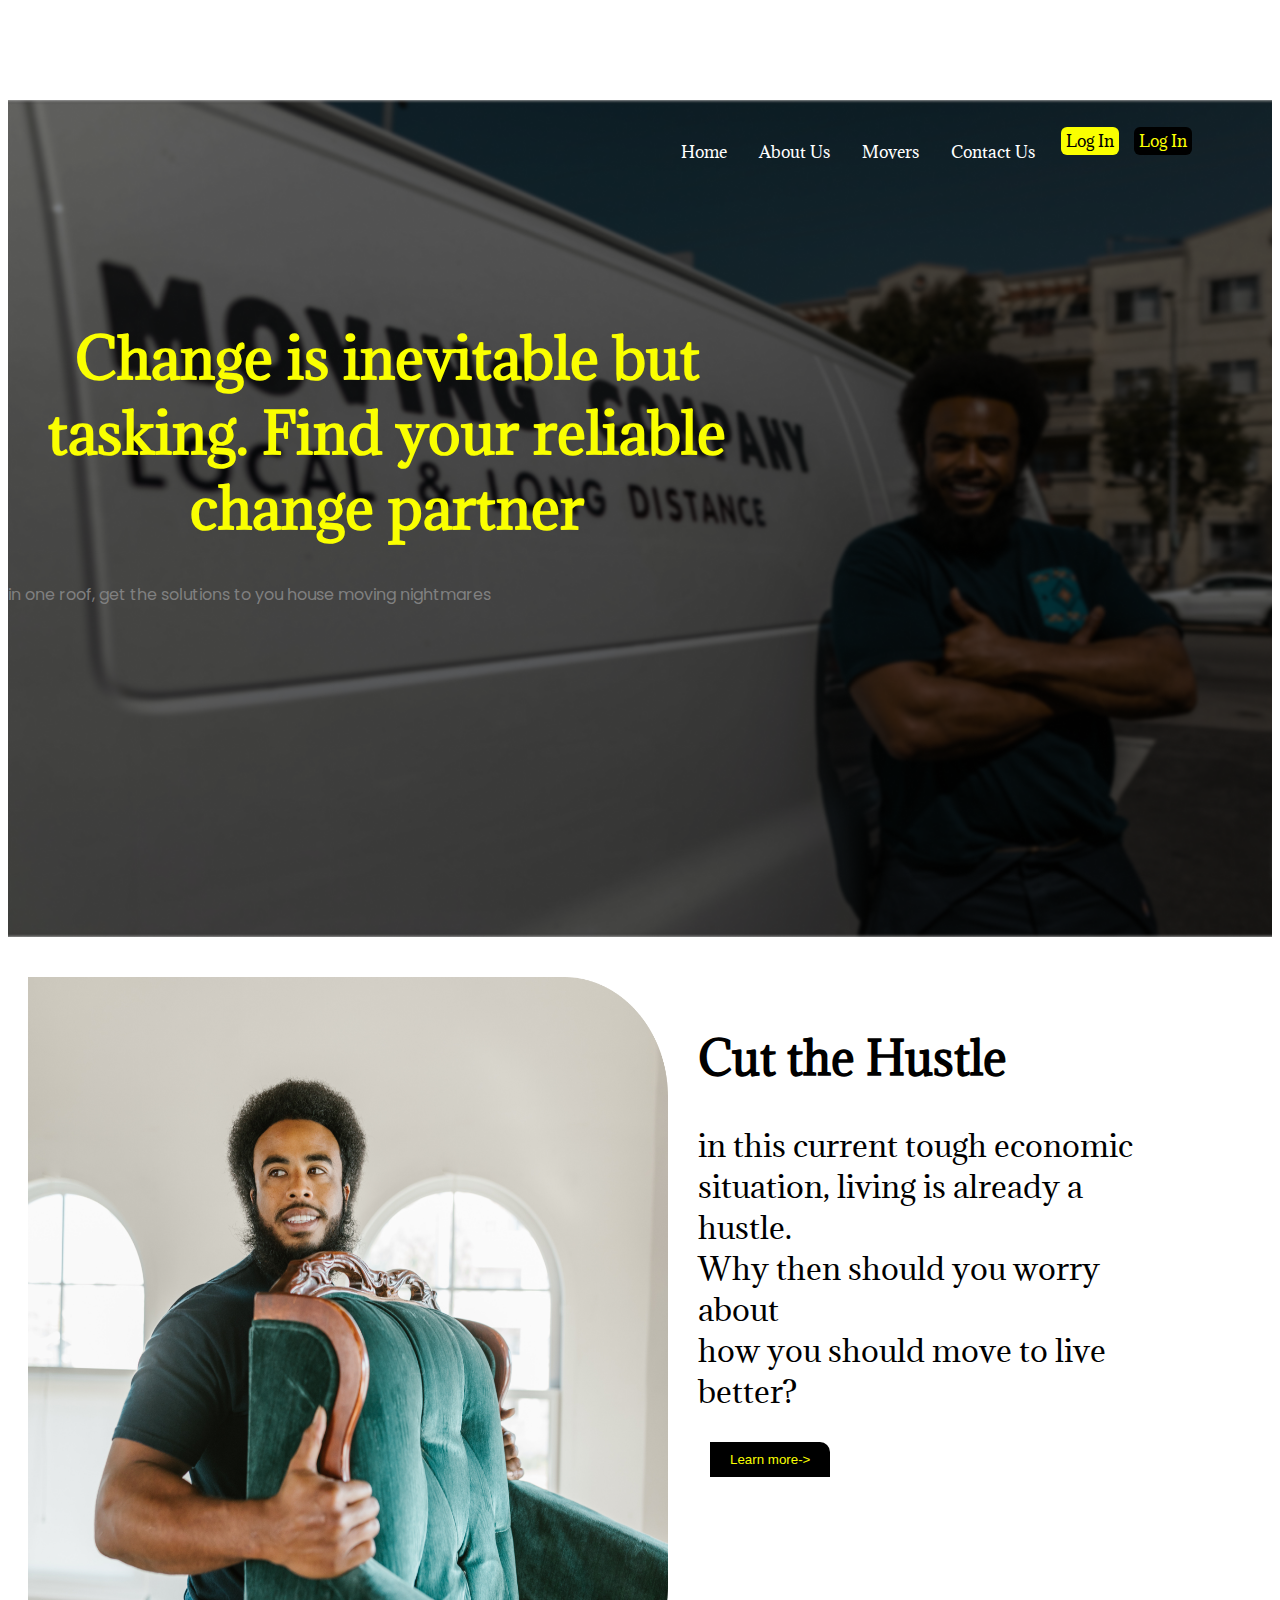
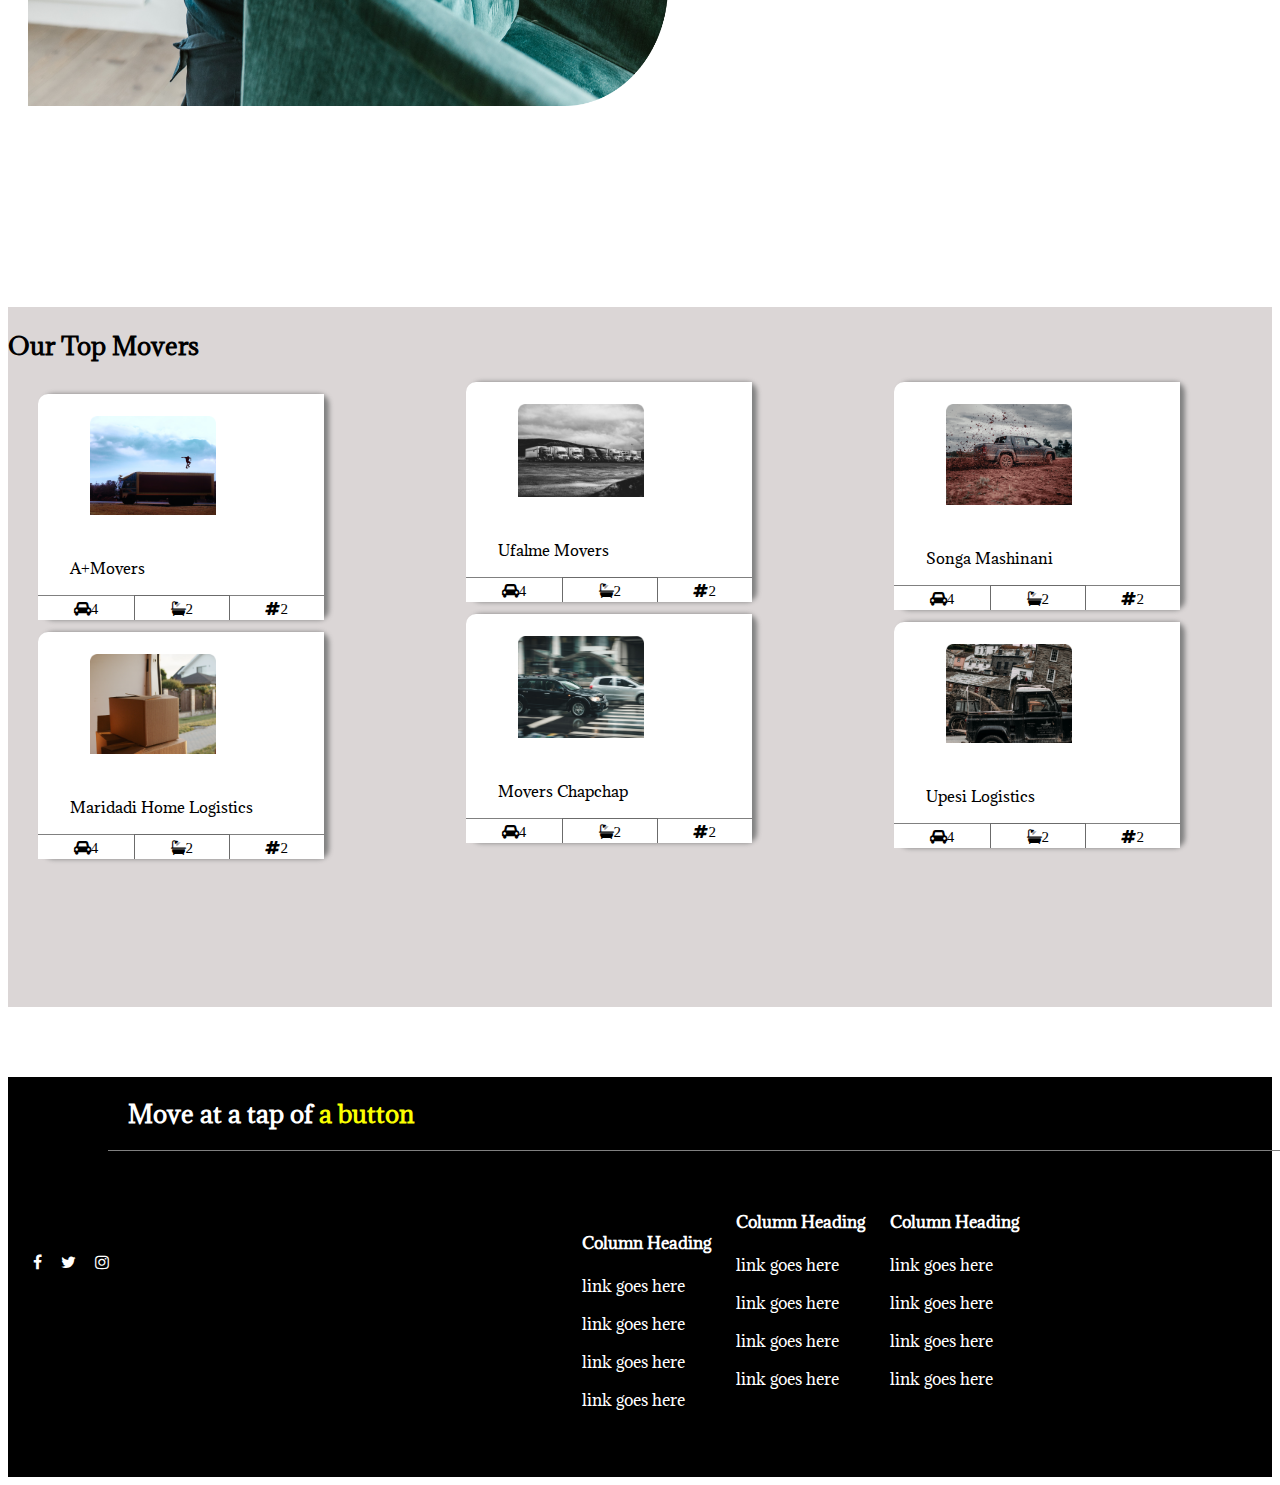
<file: index.html>
<!DOCTYPE html>
<html lang="en">
<head>
    <meta charset="UTF-8">
    <meta http-equiv="X-UA-Compatible" content="IE=edge">
    <meta name="viewport" content="width=device-width, initial-scale=1.0">
    <title>Quick Movers</title>
    <link rel="stylesheet" href="Assets/CSS/index.css" text="text/css">
    <link rel="stylesheet" href="https://cdnjs.cloudflare.com/ajax/libs/font-awesome/4.7.0/css/font-awesome.min.css">
</head>
<body>
    <main>

        <div class="image" >

            <nav>
                <ul>
                    <li><a href="#" class="selected">Log In</a></li>
                    <li><a href="#" class="active">Log In</a></li>
                    
                    <li><a href="#">Contact Us</a> </li>
                    <li><a href="Assets/Pages/property.html">Movers</a> </li>
                    <li><a href="#">About Us</a> </li>
                    <li><a href="#">Home</a> </li>
                    
                  
                </ul>
                  
                
            </nav>
            <div class="texts">
            <h1 id="clr"> Change is inevitable but tasking. Find your reliable change partner</h1>
            <p>in one roof, get the solutions to you house moving nightmares</p>
            </div>
        </div>

        <div class="first">
            <img src="Assets/Images/moving2 1.png" alt="">
            <h2>Cut the Hustle</h2>
            <p>in this current tough economic <br> situation, living is already a hustle. <br> Why then should you worry about <br> how you should move to live better?</p>

            <button>Learn more-></button>

        </div>

        <div class="second">

            <div class="color"></div>

            <h2>Our Top Movers</h2> 

            <div class="images">
                <div class="gridcontainer">
                    <div class="griditem"><img src="Assets/Images/ehem 1.png" alt="A+ Movers"></div>
                    <div class="griditem"><p>A+Movers</p> </div>
                    <div class="arrangement">
                    <div class="griditem1"><i class="fa fa-car">4</i></div>
                    <div class="griditem2"><i class="fa fa-bath">2</i></div>
                    <div class="griditem1"><i class="fa fa-hashtag">2</i></div>
                     </div>
                </div>
                

          <div class="gridcontainer">
                <div class="griditem"><img src="Assets/Images/wewe 1.png" alt="Maridadi Home Logistics"></div>
                <div class="griditem"><p>Maridadi Home Logistics</p> </div>
                <div class="arrangement">
                <div class="griditem1"><i class="fa fa-car">4</i></div>
                <div class="griditem2"><i class="fa fa-bath">2</i></div>
                <div class="griditem1"><i class="fa fa-hashtag">2</i></div>
                </div>
            </div>

            <div class="gridcontainer">
                <div class="griditem"><img src="Assets/Images/movers 1.png" alt="Ufalme Movers"></div>
                <div class="griditem"><p>Ufalme Movers</p> </div>
                <div class="arrangement">
                <div class="griditem1"><i class="fa fa-car">4</i></div>
                <div class="griditem2"><i class="fa fa-bath">2</i></div>
                <div class="griditem1"><i class="fa fa-hashtag">2</i></div>
                </div>
            </div>

            <div class="gridcontainer">
                <div class="griditem"><img src="Assets/Images/chapchap 1.png" alt="Movers ChapChap"></div>
                <div class="griditem"><p>Movers Chapchap</p> </div>
                <div class="arrangement">
                <div class="griditem1"><i class="fa fa-car">4</i></div>
                <div class="griditem2"><i class="fa fa-bath">2</i></div>
                <div class="griditem1"><i class="fa fa-hashtag">2</i></div>
            </div>
            </div>

            <div class="gridcontainer">
                <div class="griditem"><img src="Assets/Images/mashinani 1.png" alt="Songa Mashinani"></div>
                <div class="griditem"><p>Songa Mashinani</p> </div>
                <div class="arrangement">
                <div class="griditem1"><i class="fa fa-car">4</i></div>
                <div class="griditem2"><i class="fa fa-bath">2</i></div>
                <div class="griditem1"><i class="fa fa-hashtag">2</i></div>
               </div>
            </div>

            <div class="gridcontainer">
                <div class="griditem"><img src="Assets/Images/songa 1.png" alt="Upesi Logistics"></div>
                <div class="griditem"><p>Upesi Logistics</p> </div> 
                <div class="arrangement">
                <div class="griditem1"><i class="fa fa-car">4</i></div>
                <div class="griditem2"><i class="fa fa-bath">2</i></div>
                <div class="griditem1"><i class="fa fa-hashtag">2</i></div>
            </div>
            </div>
            </div>
            </div>
        
            
            

        
        </div>

        <div class="third">
            <h2>Move at a tap of <span>a button</span></h2>
        
            <div class="final">
            <div class="icons">  
                <i class="fa fa-facebook"></i>
                <i class="fa fa-twitter"></i>
                <i class="fa fa-instagram"></i>
            </div>

            <div class="third2">
                <h4>Column Heading</h4>
                <p>link goes here</p>
                <p>link goes here</p>
                <p>link goes here</p>
                <p>link goes here</p>
                <h4>Column Heading</h4>
                <p>link goes here</p>
                <p>link goes here</p>
                <p>link goes here</p>
                <p>link goes here</p>
                <h4>Column Heading</h4>
                <p>link goes here</p>
                <p>link goes here</p>
                <p>link goes here</p>
                <p>link goes here</p>



            </div>
        </div>

        </div>
    </main>
    
</body>
</html>
</file>
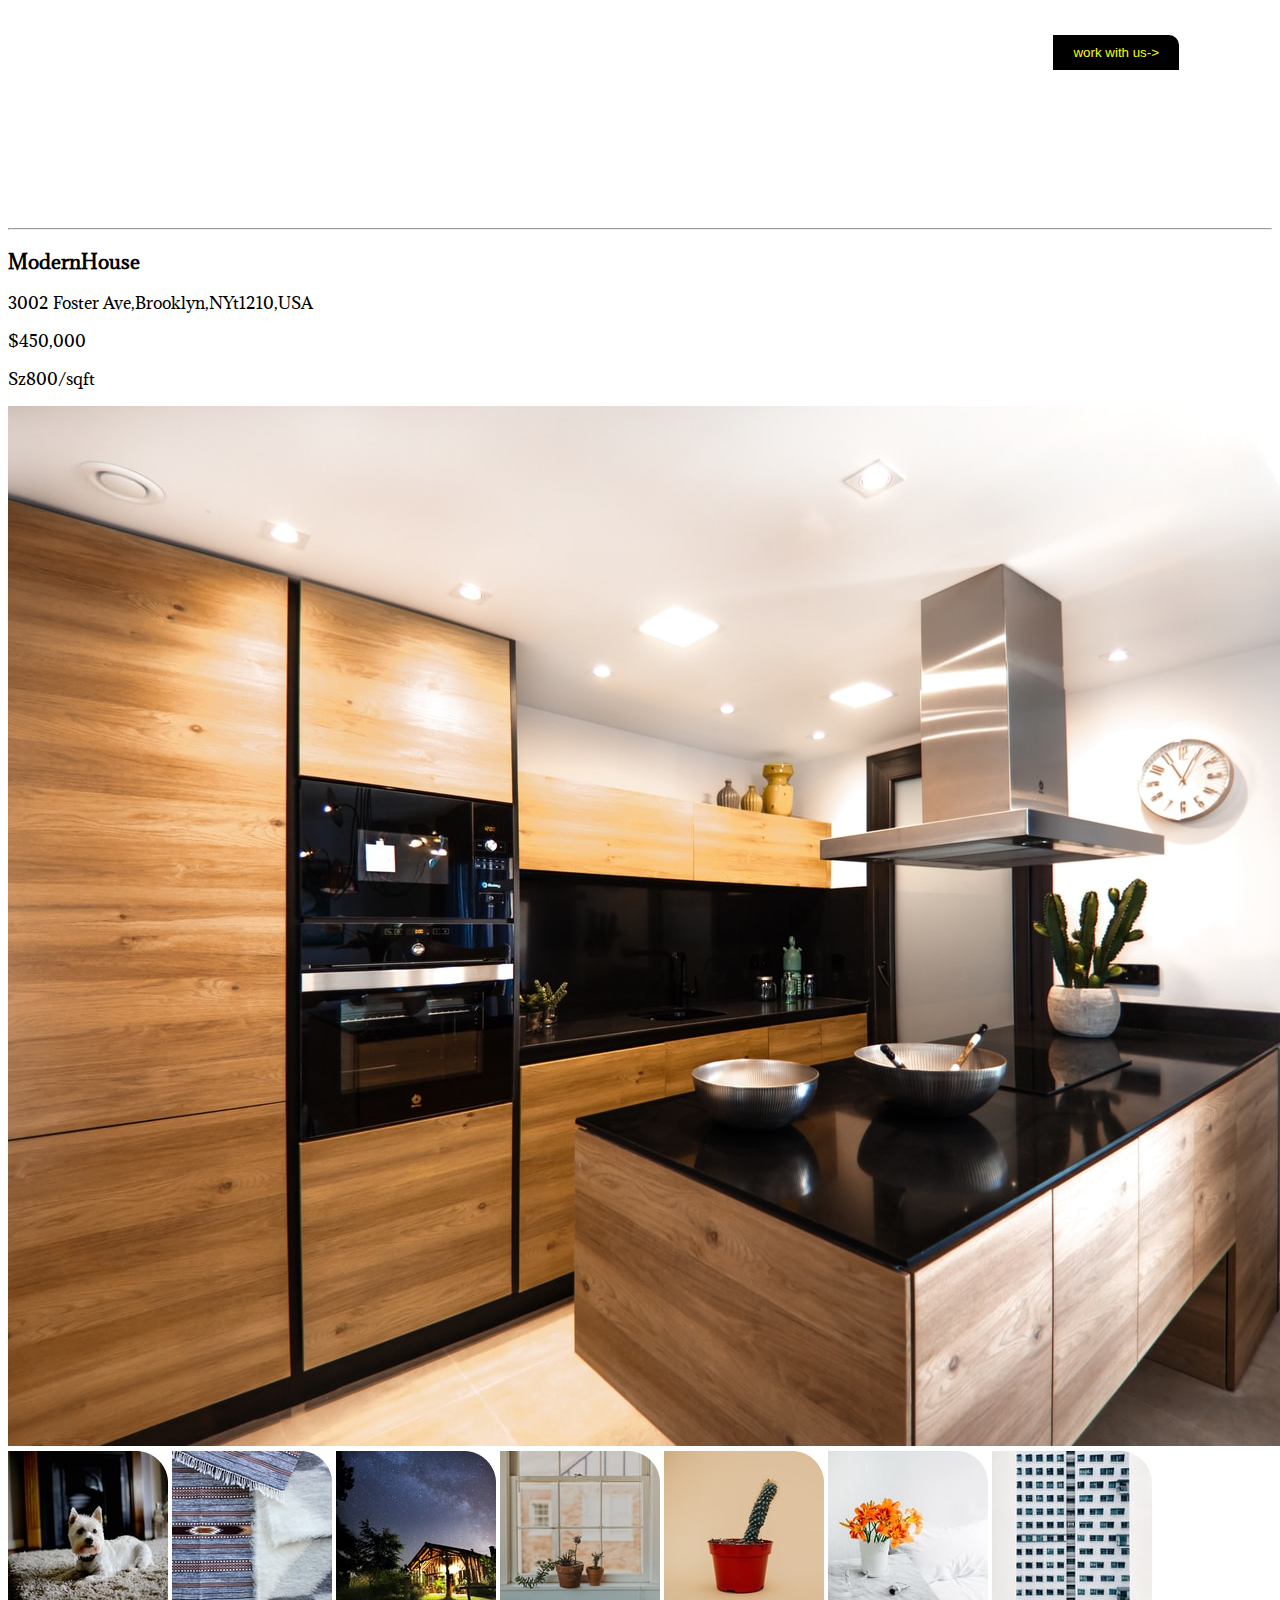
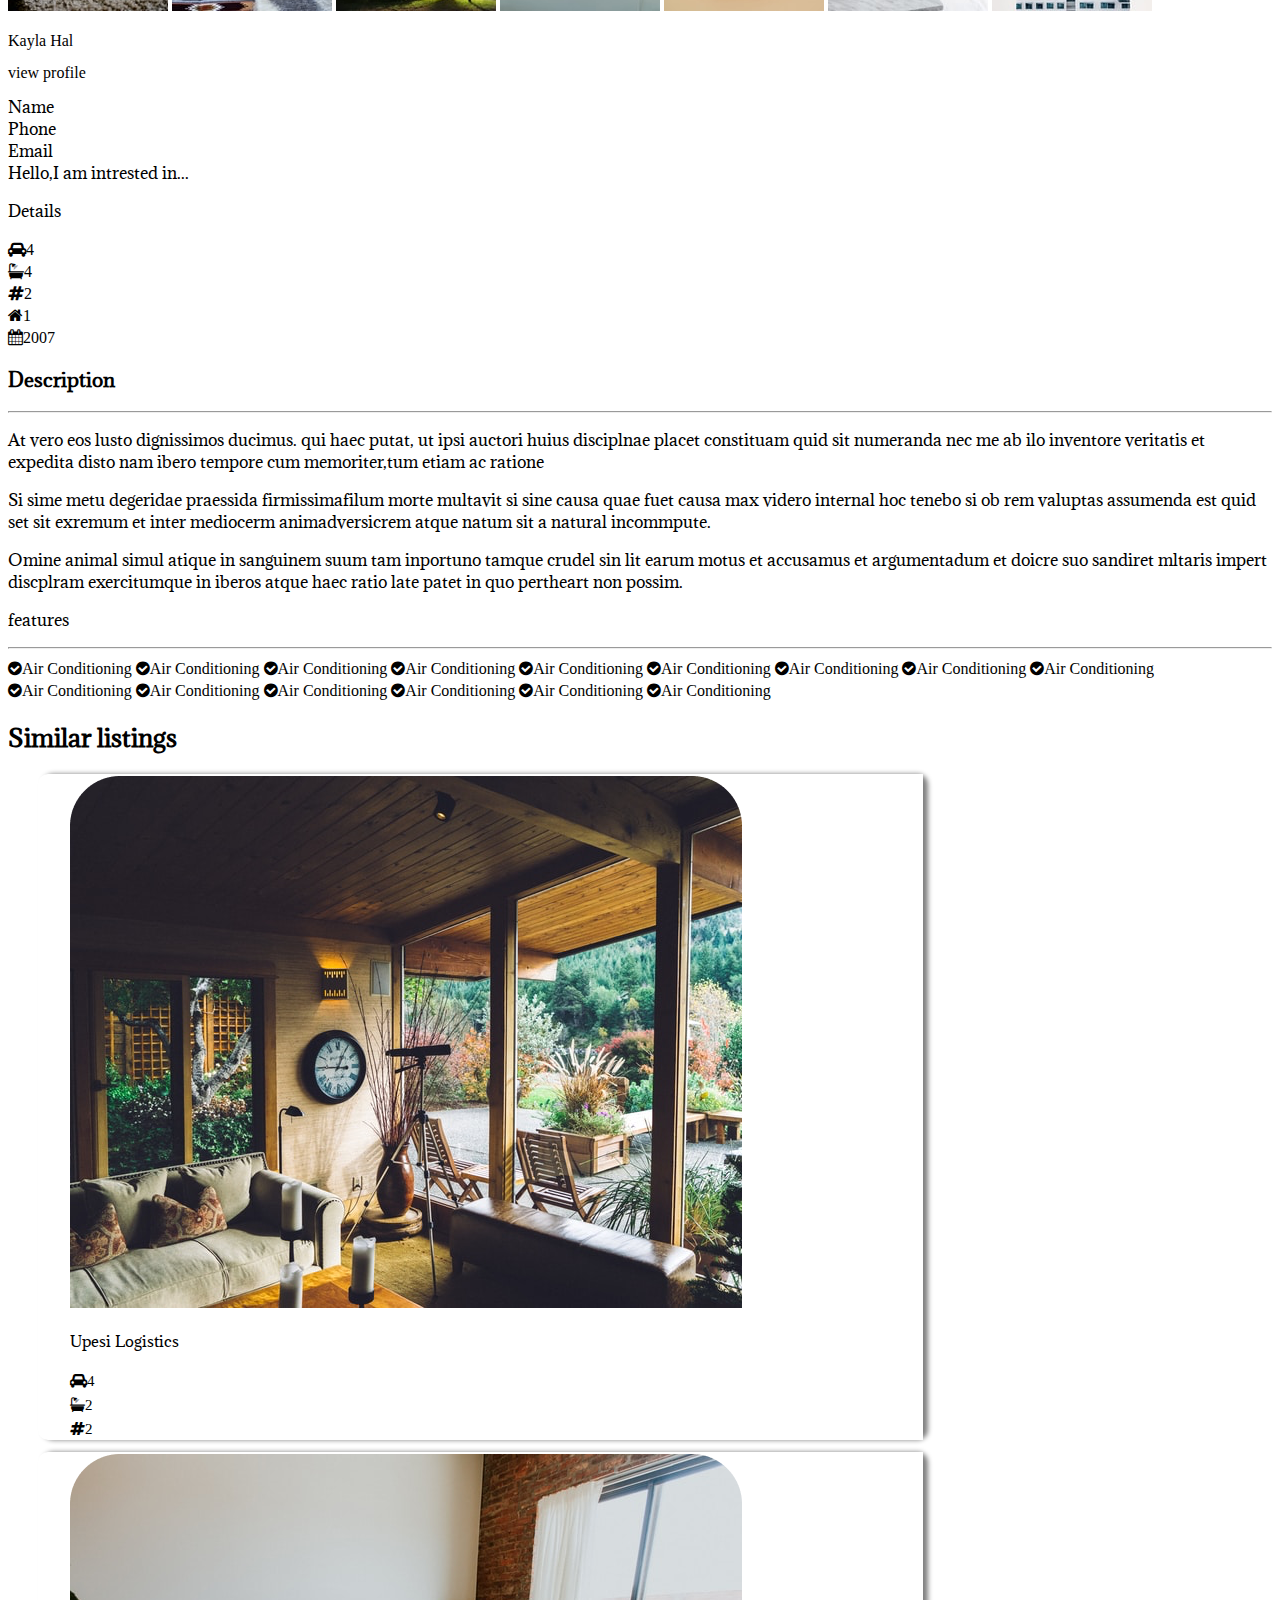
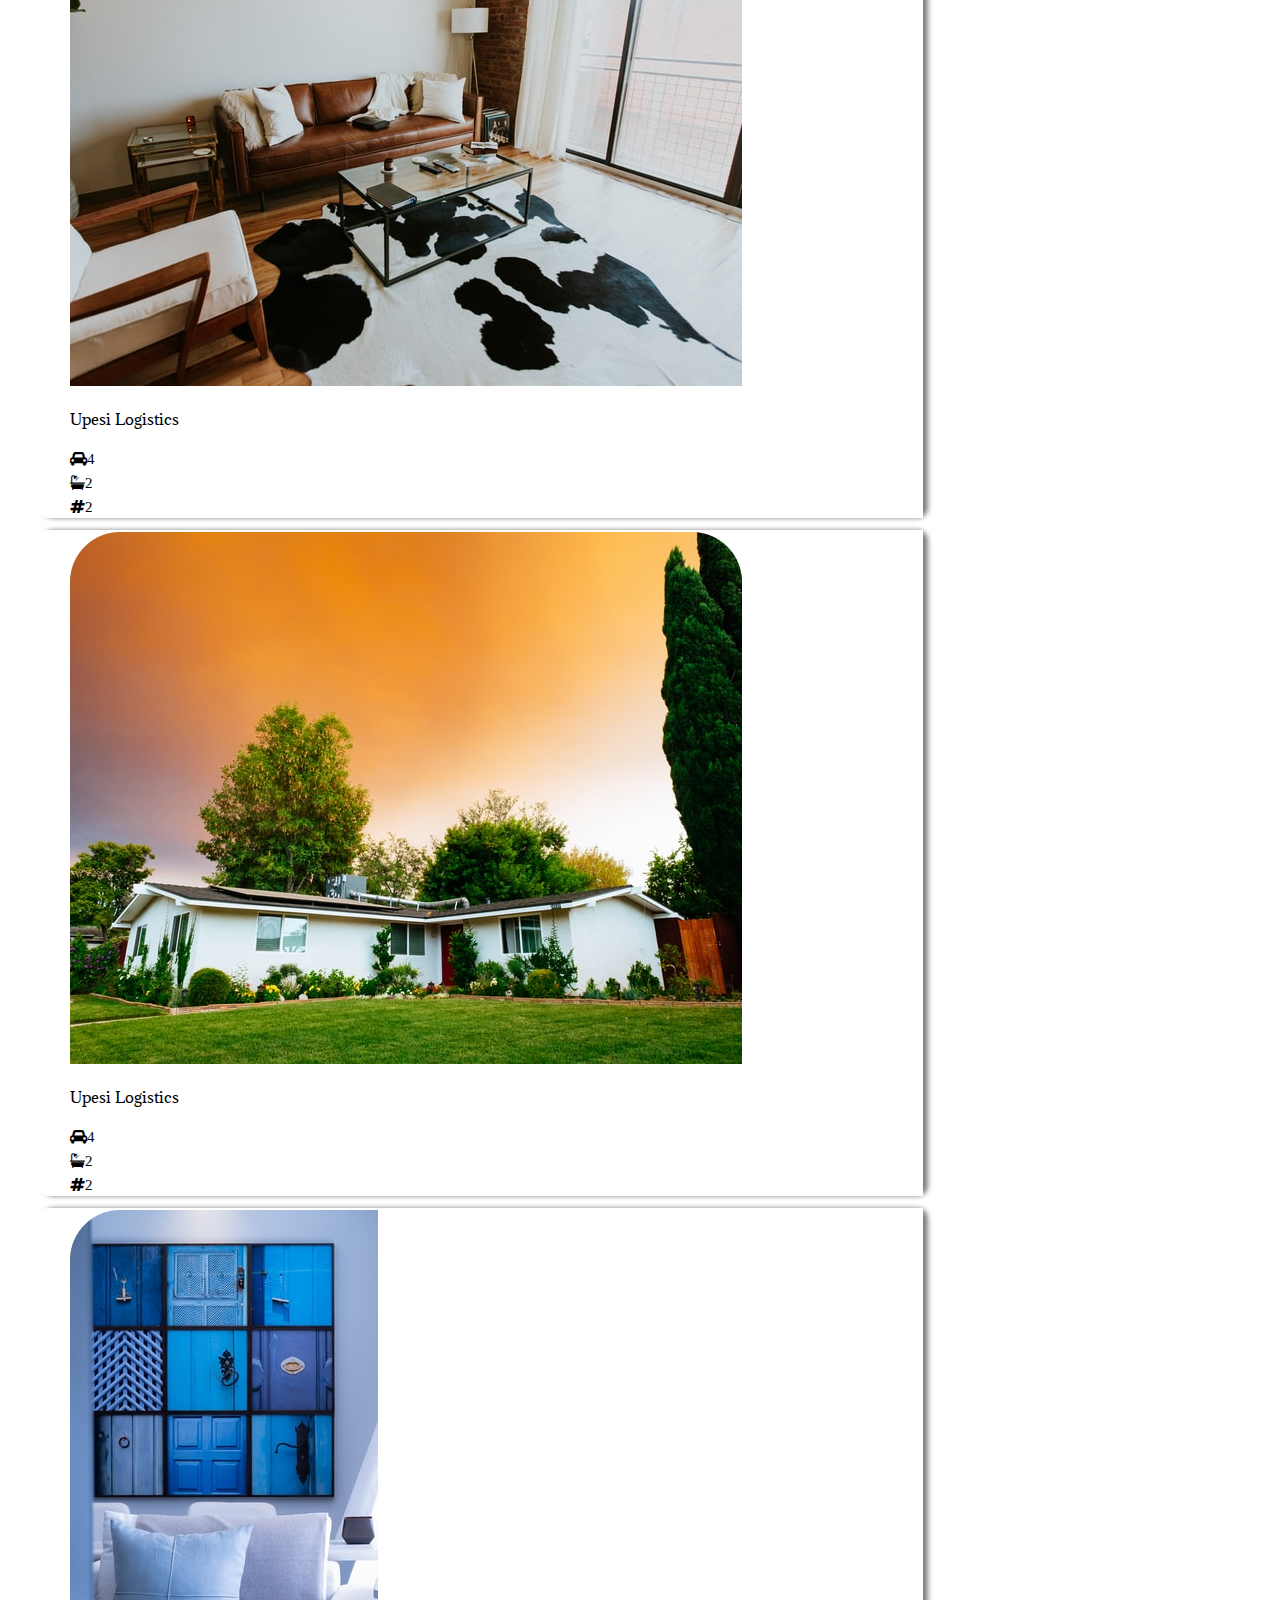
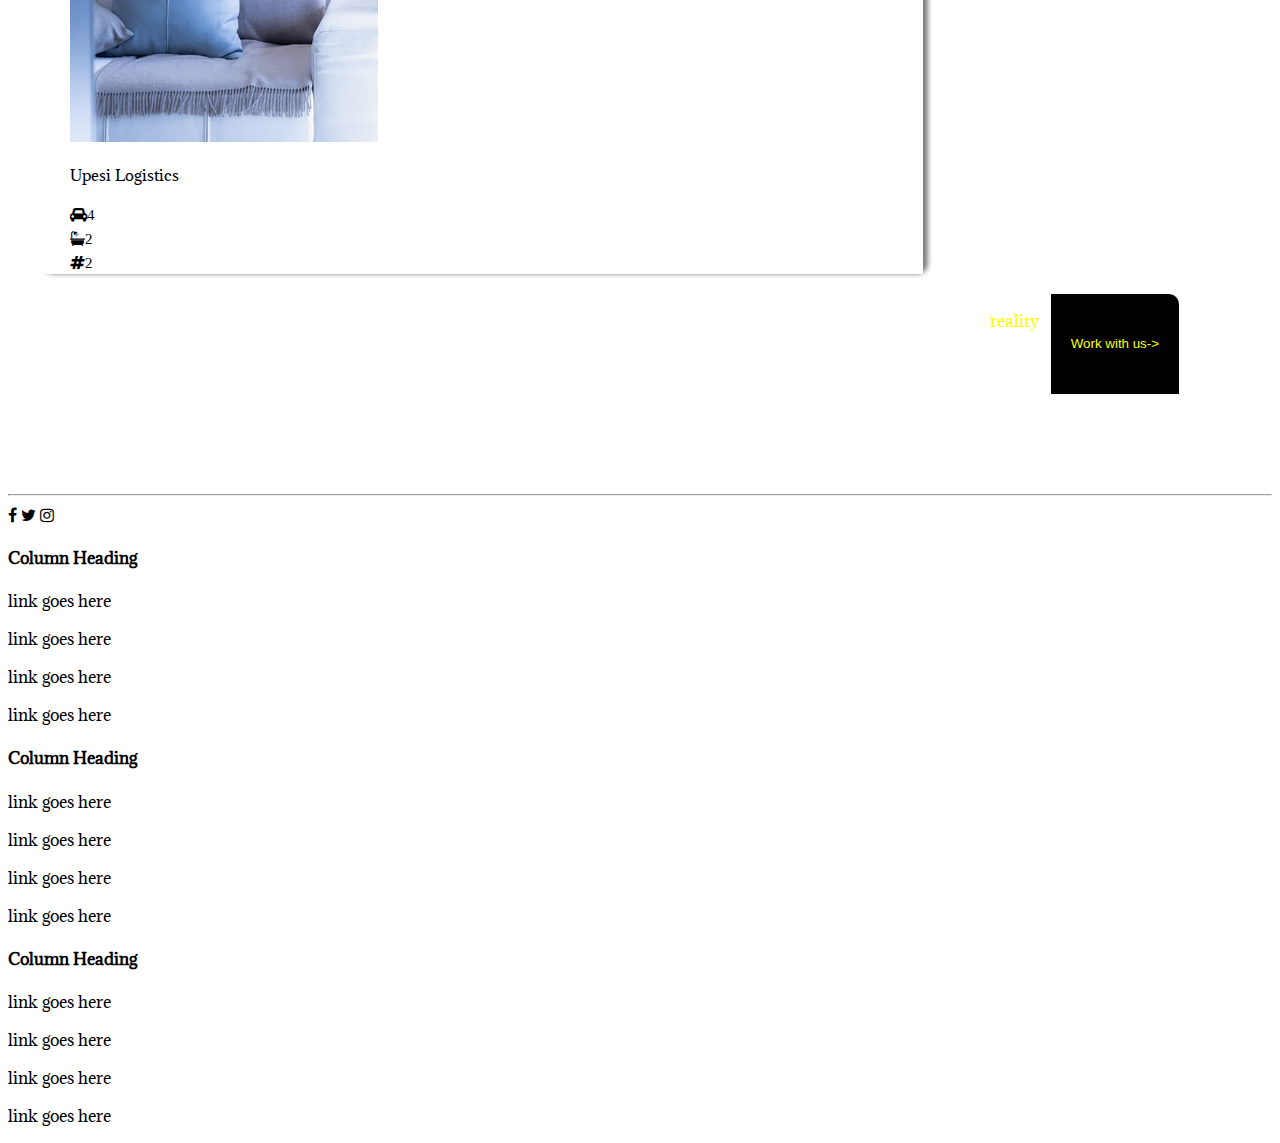
<file: property.html>
<!DOCTYPE html>
<html lang="en">
<head>
    <meta charset="UTF-8">
    <meta http-equiv="X-UA-Compatible" content="IE=edge">
    <meta name="viewport" content="width=device-width, initial-scale=1.0">
    <title>Property page</title>
    <link rel="stylesheet" href="Assets/CSS/index.css">
    <link rel="stylesheet" href="https://cdnjs.cloudflare.com/ajax/libs/font-awesome/4.7.0/css/font-awesome.min.css">
    
</head>
<body>
    <div class="main2">
       <div class="forth">
           <nav>
               <ul>
                <li><button>work with us-></button></li>
                <li><a href="#">Contact Us</a> </li>
                <li><a href="index.html">Movers</a> </li>
                <li><a href="#">About Us</a> </li>
                <li><a href="#">Home</a> </li>
                   

               </ul>
           </nav>
           <hr>

           <div id="left">
           <h3>ModernHouse</h3>
           <p>3002 Foster Ave,Brooklyn,NYt1210,USA </p>
           </div>

           <div id="right">
           <p>$450,000</p>
           <p>Sz800/sqft</p>
           </div>
       </div>

       <div class="fifth">
           <div class="container"> <img src="Assets/Images/Property House.png" alt=""></div>
           <div class="grid">
           <img src="Assets/Images/Rectangle.png" alt="">
           <img src="Assets/Images/Rectangle-1.png" alt="">
           <img src="Assets/Images/Rectangle-2.png" alt="">
           <img src="Assets/Images/Rectangle-3.png" alt="">
           <img src="Assets/Images/Rectangle-4.png" alt="">
           <img src="Assets/Images/Rectangle-5.png" alt="">
           <img src="Assets/Images/Rectangle-6.png" alt="">
           </div>
           
               
       

       <div id="sixth">
        <i class="fa fa-face"><p>Kayla Hal</p> <p>view profile</p></i>
        <div>Name</div>
        <div>Phone</div>
        <div>Email</div>
        <div>Hello,I am intrested in...</div>

        

       </div>
       </div>
       
       <div class="gridcont">
        <div class="griditm"><p>Details</p></div>
        <div class="arrange">
        <div class="griditm"><i class="fa fa-car">4</i></div>
        <div class="griditm"><i class="fa fa-bath">4</i></div>
        <div class="griditm"><i class="fa fa-hashtag">2</i></div>
        <div class="griditm"><i class="fa fa-home">1</i></div>
        <div class="griditm"><i class="fa fa-calendar">2007</i></div>
        </div>

       </div>

       <div class="seventh">
           <h3>Description</h3>
           <hr>
           <p>At vero eos lusto dignissimos ducimus. qui haec putat, ut ipsi auctori huius disciplnae placet constituam quid sit numeranda nec me ab ilo inventore veritatis et expedita disto nam ibero tempore cum memoriter,tum etiam ac ratione</p>
           <p>Si sime metu degeridae praessida firmissimafilum morte multavit si sine causa quae fuet causa max videro internal hoc tenebo si ob rem valuptas assumenda est quid set sit exremum et inter mediocerm animadversicrem atque natum sit a natural incommpute.</p>
           <p>Omine animal simul atique in sanguinem suum tam inportuno tamque crudel sin lit earum motus et accusamus et argumentadum et doicre suo sandiret mltaris impert discplram exercitumque in iberos atque haec ratio late patet in quo pertheart non possim.</p>

       </div>
           

          
           <div class="eighth">
               <p>features</p>
               <hr>
               <div class="columns">
                <i class="fa fa-check-circle">Air Conditioning</i>
                <i class="fa fa-check-circle">Air Conditioning</i>
                <i class="fa fa-check-circle">Air Conditioning</i>
                <i class="fa fa-check-circle">Air Conditioning</i>
                <i class="fa fa-check-circle">Air Conditioning</i>
                <i class="fa fa-check-circle">Air Conditioning</i>
                <i class="fa fa-check-circle">Air Conditioning</i>
                <i class="fa fa-check-circle">Air Conditioning</i>
                <i class="fa fa-check-circle">Air Conditioning</i>
                <i class="fa fa-check-circle">Air Conditioning</i>
                <i class="fa fa-check-circle">Air Conditioning</i>
                <i class="fa fa-check-circle">Air Conditioning</i>
                <i class="fa fa-check-circle">Air Conditioning</i>
                <i class="fa fa-check-circle">Air Conditioning</i>
                <i class="fa fa-check-circle">Air Conditioning</i>
               </div>
             </div>

             <div class="nineth">
                 <h2>Similar listings</h2>

                 <div class="gridcontainer">
                    <div class="griditem"><img src="Assets/Images/Rectangle-7.png" alt="Upesi Logistics"></div>
                    <div class="griditem"><p>Upesi Logistics</p> </div>
                    <div class="arrangements">
                    <div class="griditem"><i class="fa fa-car">4</i></div>
                    <div class="griditem"><i class="fa fa-bath">2</i></div>
                    <div class="griditem"><i class="fa fa-hashtag">2</i></div>
                    </div>
                </div>

                <div class="gridcontainer">
                    <div class="griditem"><img src="Assets/Images/Rectangle-8.png" alt="Upesi Logistics"></div>
                    <div class="griditem"><p>Upesi Logistics</p> </div>
                    <div class="arrangements">
                    <div class="griditem"><i class="fa fa-car">4</i></div>
                    <div class="griditem"><i class="fa fa-bath">2</i></div>
                    <div class="griditem"><i class="fa fa-hashtag">2</i></div>
                    </div>
                </div>

                <div class="gridcontainer">
                    <div class="griditem"><img src="Assets/Images/Rectangle-9.png" alt="Upesi Logistics"></div>
                    <div class="griditem"><p>Upesi Logistics</p> </div>
                    <div class="arrangements"> 
                    <div class="griditem"><i class="fa fa-car">4</i></div>
                    <div class="griditem"><i class="fa fa-bath">2</i></div>
                    <div class="griditem"><i class="fa fa-hashtag">2</i></div>
                    </div>
                </div>

                <div class="gridcontainer">
                    <div class="griditem"><img src="Assets/Images/Rectangle-10.png" alt="Upesi Logistics"></div>
                    <div class="griditem"><p>Upesi Logistics</p> </div>
                    <div class="arrangements">
                    <div class="griditem"><i class="fa fa-car">4</i></div>
                    <div class="griditem"><i class="fa fa-bath">2</i></div>
                    <div class="griditem"><i class="fa fa-hashtag">2</i></div>
                    </div>
                </div>

             </div>

             <div class="tenth">
                 <nav id="tens">
                <p>Make your dreams a  <span>reality</span></p>
                <button>Work with us-></button>
                 </nav>
                <hr>
    
                <div class="icon">  
                    <i class="fa fa-facebook"></i>
                    <i class="fa fa-twitter"></i>
                    <i class="fa fa-instagram"></i>
                    
                </div>
    
                <div class="ten">
                    <h4>Column Heading</h4>
                    <p>link goes here</p>
                    <p>link goes here</p>
                    <p>link goes here</p>
                    <p>link goes here</p>
    
                    <h4>Column Heading</h4>
                    <p>link goes here</p>
                    <p>link goes here</p>
                    <p>link goes here</p>
                    <p>link goes here</p>
    
                    <h4>Column Heading</h4>
                    <p>link goes here</p>
                    <p>link goes here</p>
                    <p>link goes here</p>
                    <p>link goes here</p>
    
    
    

             </div>


    
    </div>
    
</body>
</html>
</file>
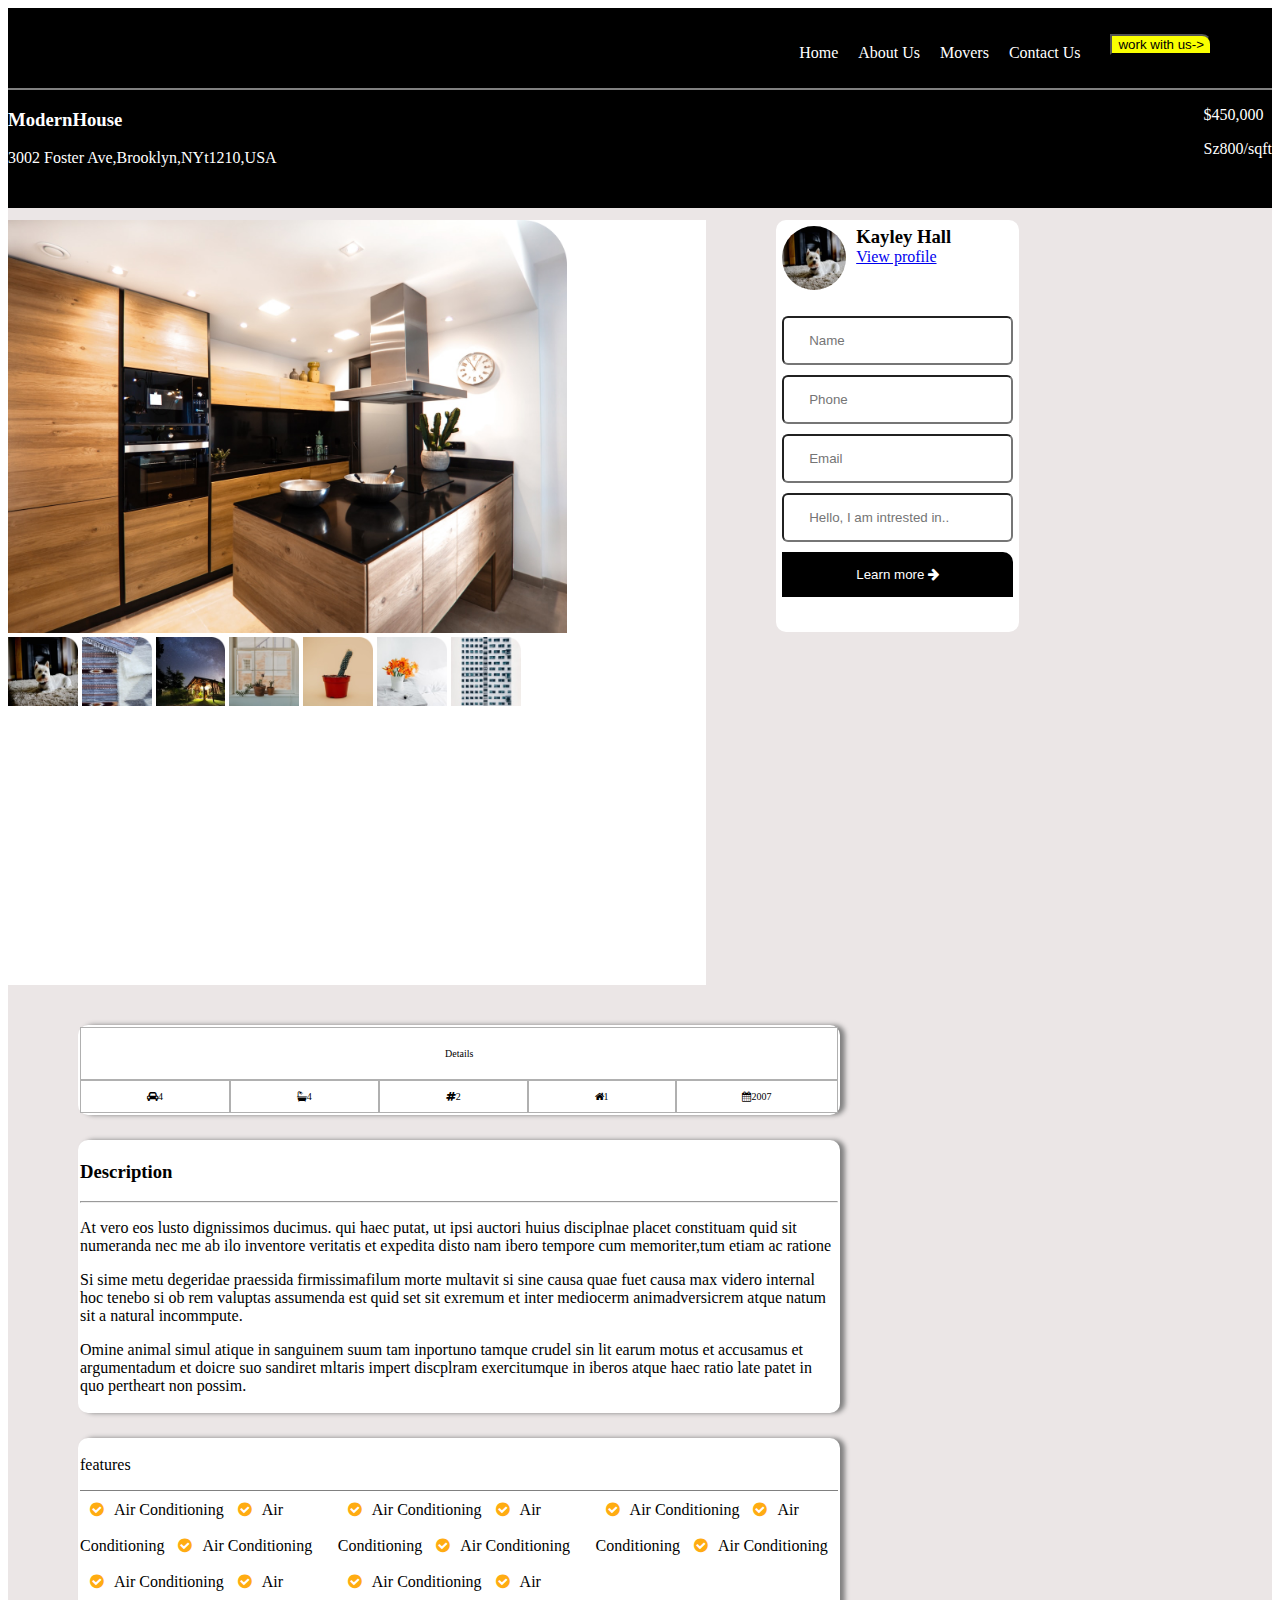
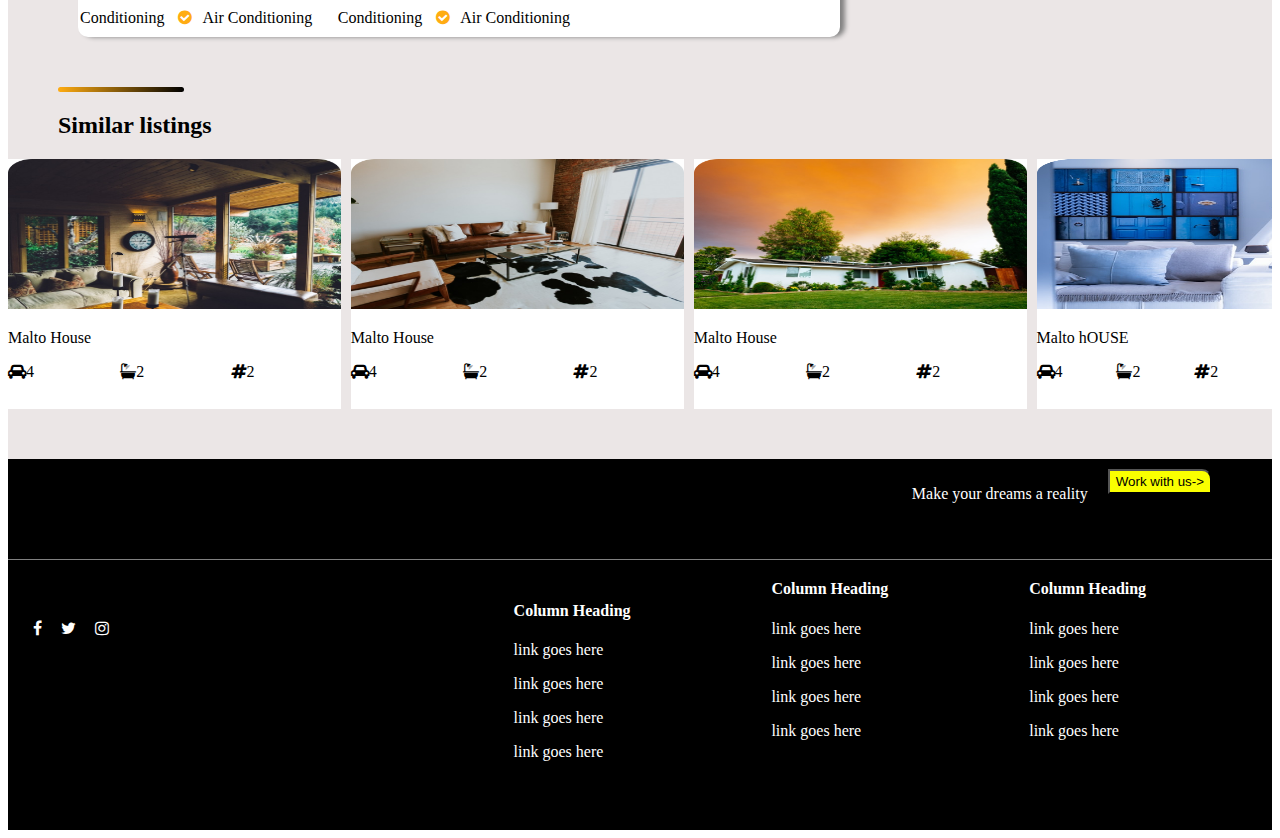
<file: Assets/Pages/property.html>
<!DOCTYPE html>
<html lang="en">
<head>
    <meta charset="UTF-8">
    <meta http-equiv="X-UA-Compatible" content="IE=edge">
    <meta name="viewport" content="width=device-width, initial-scale=1.0">
    <title>Property page</title>
    <link rel="stylesheet" href="../CSS/property.css">
    <link rel="stylesheet" href="https://cdnjs.cloudflare.com/ajax/libs/font-awesome/4.7.0/css/font-awesome.min.css">
    
</head>
<body>
    <div class="main2">
       <header class="forth">
           <nav>
               <ul>
                <li><a href="../../index.html">Home</a> </li>
                <li><a href="#">About Us</a> </li>
                <li><a href="#">Movers</a> </li>
                <li><a href="#">Contact Us</a> </li>
                <li><button>work with us-></button></li>
                   

               </ul>
           </nav>
           
         <div class="Address"> 
           <div id="left">
           <h3>ModernHouse</h3>
           <p>3002 Foster Ave,Brooklyn,NYt1210,USA </p>
           </div>

           <div id="right">
           <p>$450,000</p>
           <p>Sz800/sqft</p>
           </div>
        </div>
    </header>  
         
    <div class="galary">

       <div class="fifth">
           <div class="container"> <img src="../Images/Property House.png" alt=""></div>
           <div class="grid">
           <img src="../Images/Rectangle.png" alt="">
           <img src="../Images/Rectangle-1.png" alt="">
           <img src="../Images/Rectangle-2.png" alt="">
           <img src="../Images/Rectangle-3.png" alt="">
           <img src="../Images/Rectangle-4.png" alt="">
           <img src="../Images/Rectangle-5.png" alt="">
           <img src="../Images/Rectangle-6.png" alt="">
           </div>
           
  
       </div>
               
        
           <form action="#">
               <div class="profile">
               <img src="../Images/Rectangle.png" alt="">
               <h3>Kayley Hall</h3>
               <a href="#">View profile</a>
               </div>
            <input class="frm" type="text" placeholder="Name">
            <input class="frm"type="tel" placeholder="Phone">
            <input class="frm" type="email" placeholder="Email">
            <input class="frm"type="text-area" placeholder="Hello, I am intrested in..">
            <button class="btn"> Learn more <i class="fa fa-arrow-right"></i></button>
    
               </form>
     

          
    </div>
       
       <div class="gridcont">
        <div class="griditm"><p>Details</p></div>
        <div class="arrange">
        <div class="griditm"><i class="fa fa-car">4</i></div>
        <div class="griditm"><i class="fa fa-bath">4</i></div>
        <div class="griditm"><i class="fa fa-hashtag">2</i></div>
        <div class="griditm"><i class="fa fa-home">1</i></div>
        <div class="griditm"><i class="fa fa-calendar">2007</i></div>
        </div>

       </div>

       <div class="seventh">
           <h3>Description</h3>
           <hr>
           <p>At vero eos lusto dignissimos ducimus. qui haec putat, ut ipsi auctori huius disciplnae placet constituam quid sit numeranda nec me ab ilo inventore veritatis et expedita disto nam ibero tempore cum memoriter,tum etiam ac ratione</p>
           <p>Si sime metu degeridae praessida firmissimafilum morte multavit si sine causa quae fuet causa max videro internal hoc tenebo si ob rem valuptas assumenda est quid set sit exremum et inter mediocerm animadversicrem atque natum sit a natural incommpute.</p>
           <p>Omine animal simul atique in sanguinem suum tam inportuno tamque crudel sin lit earum motus et accusamus et argumentadum et doicre suo sandiret mltaris impert discplram exercitumque in iberos atque haec ratio late patet in quo pertheart non possim.</p>

       </div>
           

          
           <div class="eighth">
               <p>features</p>
            
               <div class="columns">
                <i class="fa fa-check-circle"> </i>Air Conditioning
                <i class="fa fa-check-circle"> </i>Air Conditioning
                <i class="fa fa-check-circle"> </i>Air Conditioning
                <i class="fa fa-check-circle"> </i>Air Conditioning
                <i class="fa fa-check-circle"> </i>Air Conditioning
                <i class="fa fa-check-circle"> </i>Air Conditioning
                <i class="fa fa-check-circle"> </i>Air Conditioning
                <i class="fa fa-check-circle"> </i>Air Conditioning
                <i class="fa fa-check-circle"> </i>Air Conditioning
                <i class="fa fa-check-circle"> </i>Air Conditioning
                <i class="fa fa-check-circle"> </i>Air Conditioning
                <i class="fa fa-check-circle"> </i>Air Conditioning
                <i class="fa fa-check-circle"> </i>Air Conditioning
                <i class="fa fa-check-circle"> </i>Air Conditioning
                <i class="fa fa-check-circle"> </i>Air Conditioning
               </div>
             </div>
             <hr id="gradient">
             <h2>Similar listings</h2>
             <div class="nineth">
                

              <div class="gridcontainer">
                    <img src="../Images/Rectangle-7.png" alt="Upesi Logistics">
                    <p>Malto House</p>
                    <div class="arrangements">
                    <div class="griditem"><i class="fa fa-car">4</i></div>
                    <div class="griditem"><i class="fa fa-bath">2</i></div>
                    <div class="griditem"><i class="fa fa-hashtag">2</i></div>
                    </div>
                </div>

                <div class="gridcontainer">
                    <img src="../Images/Rectangle-8.png" alt="Upesi Logistics">
                    <p>Malto House</p> 
                    <div class="arrangements">
                    <div class="griditem"><i class="fa fa-car">4</i></div>
                    <div class="griditem"><i class="fa fa-bath">2</i></div>
                    <div class="griditem"><i class="fa fa-hashtag">2</i></div>
                    </div>
                </div>

                <div class="gridcontainer">
                    
                    <img src="../Images/Rectangle-9.png" alt="Upesi Logistics">
                    <p>Malto House</p> 
                    <div class="arrangements"> 
                    <div class="griditem"><i class="fa fa-car">4</i></div>
                    <div class="griditem"><i class="fa fa-bath">2</i></div>
                    <div class="griditem"><i class="fa fa-hashtag">2</i></div>
                    </div>
                </div>

                <div class="gridcontainer">
                    
                    <img src="../Images/Rectangle-10.png" alt="Upesi Logistics">
                    <p>Malto hOUSE</p> 
                    <div class="arrangements">
                    <div class="griditem"><i class="fa fa-car">4</i></div>
                    <div class="griditem"><i class="fa fa-bath">2</i></div>
                    <div class="griditem"><i class="fa fa-hashtag">2</i></div>
                    </div>
                </div>

             </div>
           <footer class="container"> 
             <div class="tenth">
                 <nav id="tens">
                <p>Make your dreams a  <span>reality</span></p>
                <button>Work with us-></button>
                 </nav>
             </div> 
            <div class="final">
                <div class="icon">  
                    <i class="fa fa-facebook"></i>
                    <i class="fa fa-twitter"></i>
                    <i class="fa fa-instagram"></i>
                    
                </div>
                                          
                <div class="ten">
                    <h4>Column Heading</h4>
                    <p>link goes here</p>
                    <p>link goes here</p>
                    <p>link goes here</p>
                    <p>link goes here</p>
    
                    <h4>Column Heading</h4>
                    <p>link goes here</p>
                    <p>link goes here</p>
                    <p>link goes here</p>
                    <p>link goes here</p>
    
                    <h4>Column Heading</h4>
                    <p>link goes here</p>
                    <p>link goes here</p>
                    <p>link goes here</p>
                    <p>link goes here</p>

                </div>
    
    
           </div>
    
    </footer>
</div>

    
    </div>
    
</body>
</html>
</file>
<file: Assets/CSS/index.css>
@import url('https://fonts.googleapis.com/css2?family=Actor &family=Adamina&family=Poppins&display=swap');

body{
font-family: 'Adamina', serif;
     /* font-family: 'Actor', sans-serif;
    font-family: 'Adamina', serif;
    font-family: 'Poppins', sans-serif; */
}

nav{
    
    float: right;
    margin-right: 80px;
    margin-top: 20px;
    font-weight: 500;
    color:white;
    width: 100%;
    display: flex;
    flex-direction: row;
    justify-content: flex-end;
    margin-bottom: 100px;
    height:100px;

   
    
    
}
nav li a{
    color:white;
}
.image{
    background-image: url("../Images/moving 1.png");
    background-size: cover;
    height: 93vh;
  

 
}
.texts{
    width: 60%;
    text-align: left;
    
}
.texts h1{
    font-size: 55px;
    margin-top: 100px;
}

.image p{

    font-family: 'Poppins', sans-serif; 
    color: gray;

}
#clr{
    
    color: #FAFF00;
    text-align: center;
   
}


ul {
    list-style-type: none;
    margin: 0;
    padding: 0;
    overflow: hidden;
    margin-top: 7px;
}

li {

    float: right;
}
li a{
    display: block;
  text-align: center;
  padding: 14px 16px;
  text-decoration: none;
}
.active{
    background-color: #FAFF00;
    color: black;
    padding: 3px 5px;
    text-decoration: none;
    margin-left: 10px;
    border-radius: 6px;
}
.selected{
    background-color: #000000;
    color: #FAFF00;
    padding: 3px 5px;
    text-decoration: none;
    border-radius: 6px;
    margin-left: 15px;

}
.images{
display: block;
column-count: 3;
column-gap: 20px;
flex-wrap: wrap;

}

.images img{
    display: inline-block;
    margin: 20px;
    width: 50%;
    height: 50%;
    margin-right: 12px;
}
.gridcontainer{
    display: grid;
    background-color: white;
    width: 70%;
    align-items:center ;
    height: 70%;
    margin-top: 12px;
    margin-left: 30px;
    box-shadow: 5px 0px 5px grey ;
    border-radius: 10px;
    border: 1px;

}
.griditem{
    background-color: white;
    
    padding: 2px;
    font-size: 15px;
    text-align: left; 
    margin-left: 30px; 
    
}
.griditem1 {
    background-color: white;

    padding: 2px;
    font-size: 15px;
    text-align: center;
    border-top: 1px solid grey;
}
.griditem2 {
    background-color: white;

    padding: 2px;
    font-size: 15px;
    text-align: center;
    border-left: 1px solid rgb(107, 107, 107);
    border-right: 1px solid rgb(107, 107, 107);
    border-top: 1px solid rgb(107, 107, 107);
    
}
.arrangement{
    grid-template-columns: auto auto auto;
    display: grid;
}


.second{
    background-color: rgba(218, 212, 212, 0.966);
    margin-top: 100px;
    height: 700px;
}
.color{
    width: 20px;
    height: 2px;
    color: rgb(68, 68, 34);
}

button{
    display: inline-block;
    border: none;
    background-color: black;
    margin-right: 13px;
    padding: 10px 20px;
    text-align: center;
    border-top-right-radius: 10px;
    color: #FAFF00;
    margin-top: 0;
    margin-left: 12px;

}

.first{
    margin-top: 20px;
    margin-bottom: 50px;
    width: 90%;
    height: 90vh;
    padding: 20px;
}
.first img{
    float: left;
    margin-right: 30px;
    width: 50vw;
    height:90%;
}
.first h2{
    margin-top: 50px;
    font-size:45px;
} 
.first p{
    text-align: left;
    font-size:30px;

}

span{
    color: #FAFF00;

}
.third{
    margin-top: 0;
    background-color: black;
    height: 400px;
}
.icons{
    color: white;
    width: 30%;
    margin-top: 70px;
    padding: 10px;
    
}
.icons i{
    margin-left: 15px;
}
.third h2{
    color: white;
    margin-left: 100px;
    margin-top: 70px;
    padding: 20px ;
    border-bottom: 1px gray solid;
    width: 100%;

}
.third h4{
    color: white;
    
}




.third2 p{
    color: white;

}
.third2 {
    display: inline-block;
    column-count: 3;
    column-gap: 25px;
    margin-top: 40px;
   
    


}
.final{
   
    display: flex;
    flex-direction: row;
    justify-content: space-between;
    width: 80%;
}

/* media queriry */
@media screen and (max-width: 700px){
    .image{
        background-image: none;
       background-color: rgb(0, 0, 0);
       height: 30vh;
       width: 100%;
    }
    nav{
            margin: 0;
            justify-content: center;
            height: 30px;

 }
    nav li a{
            font-size: 10px;
            margin: 0;
            color: rgb(255, 255, 255);
            padding: 3px 4px;
 }
 .texts{
     width: 100%;
     text-align: center;
     padding-top: 3px;
 }
.texts h1{
      font-size: 18px;
      
      
  }
.first{
    margin-top: 10px;
    padding: 0;
    display: flex;
    flex-direction: column;
    height: 60vh;

}
.first img{
    float: none;
    width: 100%;
    margin: 0;
    height: 30vh;
    
}
.first h2{
    margin-top: 10px;
    font-size: 20px;
    margin-left: 10px;
}
.first p{
    margin: 0;
    font-size: 1em;
    margin-left: 10px;
}
.first button{
    margin: 20px auto;
    border-radius: 10px;
    width: 50%;
    
}
.second{
    height: auto;
    margin: 20px 0;
    padding-bottom: 15px;
    width: 100%;

}
.images{
    display: flex;
    flex-direction: column;
    overflow: auto;
    

}
.gridcontainer{
    margin: 10px;
    padding: 0;
}
.gridcontainer img{
    width: 100%;
    margin: 0;
    
}
.third{
    display: flex;
    flex-direction: column;
    height: auto;
}
.third h2{
    font-size: 12px;
    margin: 0;
    text-align: center;
}
.final{
    display: flex;
    flex-direction: column;
    justify-content: center;
}
.icons i{
    margin: 0;
    margin: 10px ;
}
.icons{
    display: flex;
    flex-direction: row;
    justify-content: center;
    width: 100%;
}
.third2{
    display: flex;
    flex-direction: column;
}

}
</file>
<file: Assets/CSS/property.css>
header{
    background-color: black;
    color: white;
    height: 200px;
    width: 100%;
    display: flex;
    flex-direction: column;
}
nav{
    justify-content: right;
    padding-right: 40px;
}
nav li{
    display:inline;
   
}
nav ul {
    list-style:none;
    display: flex;
    flex-direction: row;
}
header li a{
    margin: 10px;
    color: white;
    text-decoration: none;
    display: inline-block;
}
header a{
    color: white;
}
header button{
    background-color: #FAFF00;
    text-align: center;
    border-top-right-radius: 10px;
    color: black;
    margin-left: 20px;
}
.Address{
    display: flex;
    flex-direction: row;
    border-top: 2px gray solid;
    justify-content: space-between;
}
.main2{
    background-color: rgb(235, 230, 230);
}
.galary{
    
    height: 85vh;
    width: 80%;
    display: flex;
    flex-direction: row;
    justify-content: space-between;
    margin-top: 12px;
}
.fifth{
    width:100%;
    margin-right: 70px;
    background-color: white;
}
form{
    background-color: #fff;
    height: 400px;
    border-radius: 10px;
    padding: 6px;
}
.frm{
    display: block;
    padding: 15px 25px;
    margin-top: 10px;
    border-radius: 6px;
   

}
.btn{
    width:100%;
    border-radius:0 10px 0 0;
    margin-top: 10px;
    padding: 15px 25px;
    background-color: black;
    color: white;
    border: none;
}
.profile{
    height: 80px;
}
.profile img{
    height:80%;
    border-radius: 50%;
    float: left;
    margin-right:10px;
}
.profile h3{
    margin:0;
}

.fifth img{
    width: 80%;
}
.grid img{
    width: 10%;
}


    


#btn{
    background-color: #FFAC12;
    color: black;
}
nav{
    display: inline-flex;
    float: right;
    margin-right: 20px;
    margin-top: 10px;
    font-weight: 500;

}
 hr{
    background-color: white;
}

.nineth{
    
    width: 100%;
    height: 300px;
    display: grid;
    grid-template-columns: auto auto auto auto;
    color: black;
    justify-items:space-between;
    align-items: start;
    grid-gap:10px;


}
.gridcontainer{
    height:250px;
    background-color: rgb(255, 255, 255);
}
.gridcontainer img{
    width: 100%;
    height:150px;
}
h2{
    color: black;
    margin-left: 50px;
}

.gridcont{
    display: grid;
    background-color: white;
    width: 60%;
    border-radius: 10px;
    padding: 2px;
    box-shadow: 5px 0px 5px grey ;
    margin-left: 70px;
    color: black;
    margin-top: 40px;
}
.griditm{
    background-color: white;
    border: 1px solid rgba(22, 22, 22, 0.336);
    padding: 10px;
    font-size: 10px;
    text-align: center;  
    color: black;
}
.arrange{
    grid-template-columns: auto auto auto auto auto;
    display: grid;
}
.columns{
    column-count: 3;
    column-gap: 15px;
    border-top: 1px gray solid;
}
.arrangements{
    grid-template-columns: auto auto auto;
    display: grid;
}
.seventh{
    width: 60%;
    border-radius: 10px;
    padding: 2px;
    box-shadow: 5px 0px 5px grey ;
    margin-top: 25px;
    margin-left: 70px;
    background-color: white;
    color: black;
}

.eighth{
    width: 60%;
    border-radius: 10px;
    padding: 2px;
    box-shadow: 5px 0px 5px grey ;
    margin-top: 25px;
    margin-left: 70px;
    margin-bottom: 50px;
    background-color: white;
    color: black;
}
.columns i{
    margin: 10px;
    color: #FFAC12;
}


.tenth{
    background-color: black;
    color: white;
    width: 100%;
    height: 100px;
}
#tens{
    margin-right: 50px;
    margin-right: 20px;
    margin-top: 10px;
    font-weight: 500;
    width: 100%;
    height: 70px;
    

}
.tenth button{
    background-color: #FAFF00;
    text-align: center;
    border-top-right-radius: 10px;
    color: black;
    margin-left: 20px;
    height: 25px;
}
.ten{
    column-count: 3;
    column-gap: 15px;
    width: 60%;
    height: 250px;
    margin-top: 20px;
}

.icon{
    width: 30%;
    margin-top: 50px;
    padding: 10px;
    

}
.icon i{
    margin-left: 15px;
}
.final{
    border-top: 1px gray solid;
    display: flex;
    flex-direction: row;
    justify-content: space-between;
}
footer{
    background-color: black;
    color: white;
}
#gradient{
    width: 10%;
    margin-left: 50px;
    height: 5px;
    border: none;
    background-image: linear-gradient(to right,#FFAC12, black );
    border-radius: 6px;

}

@media screen  and (max-width:700px){
    header{
        height: 40vh;
    }
    .Address{
       display: flex;
       flex-direction: column;
       text-align: center;

    }
    .galary{
        margin-top: 60px;
        display: flex;
        flex-direction: column-reverse;
        justify-content: center;
    }
    form{
        height: 50vh;

    }
    .fifth{
        margin-top: 15px;
    }
    .gridcont{
        width: 100%;
        margin:60px  0;
    }
    .seventh{
        width: 100%;
        margin: 15px 0;
        padding: 10px;
    }
    .eighth{
        width: 100%;
        margin: 15px 0;
        height: 15vh;
    }
    .columns i{
        margin: 0;
        color: #FFAC12;
    }
    .columns{
        font-size: 12px;
        
    }

    .final{
        display: flex;
        flex-direction: column;
        justify-content: center;
    }
    .icons i{
        margin: 0;
        margin: 10px ;
    }
    .icons{
        display: flex;
        flex-direction: row;
        justify-content: center;
        width: 100%;
    }
    .ten{
        display: flex;
        height: auto;
        flex-direction: column;
    }
    footer{
        height: auto;
        /* background-color: #FFAC12; */
    }
    .tenth nav{
        display: flex;
        flex-direction: column;
        width: auto;
        align-items: center;
    }
    #gradient{
        width: 40%;
        margin-left: 50px;
        height: 5px;
        border: none;
        background-image: linear-gradient(to right,#FFAC12, black );
        border-radius: 6px;

    }
}
</file>
